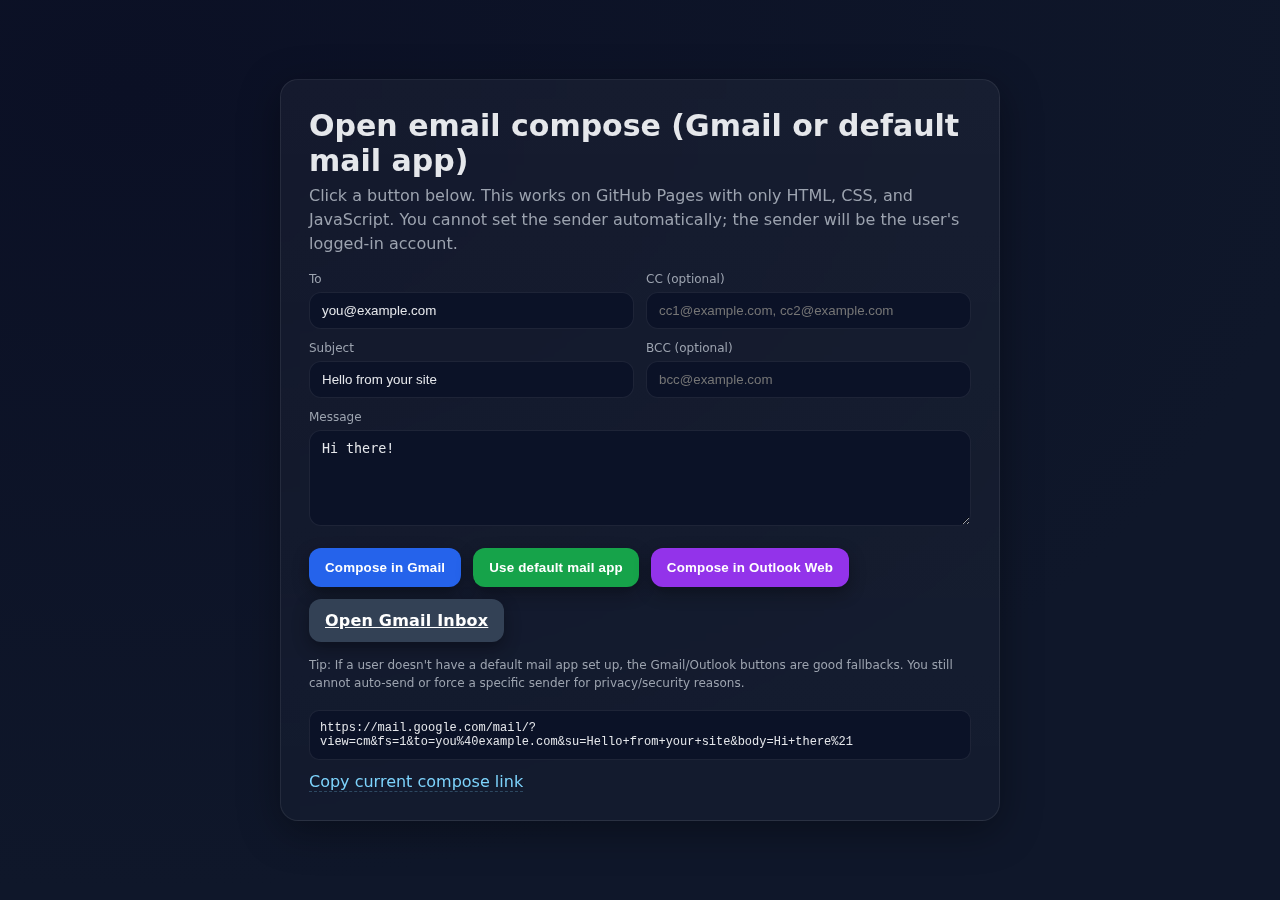
<file: test.html>
<!DOCTYPE html>
<html lang="en">
<head>
  <meta charset="UTF-8" />
  <meta name="viewport" content="width=device-width, initial-scale=1" />
  <title>Email Compose Launcher (Gmail + mailto)</title>
  <style>
    :root {
      --bg: #0f172a;      /* slate-900 */
      --panel: #111827;   /* gray-900 */
      --ink: #e5e7eb;     /* gray-200 */
      --muted: #9ca3af;   /* gray-400 */
      --brand: #16a34a;   /* green-600 */
      --brand-2: #2563eb; /* blue-600 */
      --brand-3: #9333ea; /* violet-600 */
      --ring: #22d3ee;    /* cyan-400 */
    }
    * { box-sizing: border-box; }
    html, body { height: 100%; }
    body {
      margin: 0; font-family: system-ui, -apple-system, Segoe UI, Roboto, Ubuntu, Cantarell, "Noto Sans", "Helvetica Neue", Arial, "Apple Color Emoji", "Segoe UI Emoji";
      background: radial-gradient(1200px 800px at 10% 10%, #0b1025, var(--bg));
      color: var(--ink); display: grid; place-items: center;
    }
    .card {
      width: min(720px, 92vw);
      background: linear-gradient(180deg, rgba(255,255,255,0.04), rgba(255,255,255,0.02));
      border: 1px solid rgba(255,255,255,0.08);
      border-radius: 18px; padding: 28px; box-shadow: 0 10px 40px rgba(0,0,0,.35);
      backdrop-filter: blur(8px);
    }
    h1 { margin: 0 0 6px; font-size: clamp(20px, 2.6vw, 30px); }
    p  { margin: 0; color: var(--muted); line-height: 1.5; }
    .row { display: flex; gap: 12px; flex-wrap: wrap; margin-top: 18px; }
    .btn {
      appearance: none; border: 0; border-radius: 12px; padding: 12px 16px; cursor: pointer;
      color: white; font-weight: 600; letter-spacing: .2px; transition: transform .04s ease, box-shadow .2s ease, opacity .2s ease;
      box-shadow: 0 6px 16px rgba(0,0,0,.35);
    }
    .btn:hover { transform: translateY(-1px); }
    .btn:active { transform: translateY(0); }
    .g { background: var(--brand-2); }
    .o { background: var(--brand-3); }
    .m { background: var(--brand); }
    .tiny { font-size: 12px; color: var(--muted); margin-top: 14px; }
    .grid { display: grid; grid-template-columns: 1fr 1fr; gap: 12px; margin-top: 16px; }
    label { font-size: 12px; color: var(--muted); margin-bottom: 6px; display: block; }
    input, textarea {
      width: 100%; background: #0b1227; color: var(--ink); border: 1px solid rgba(255,255,255,0.08);
      border-radius: 12px; padding: 10px 12px; outline: none;
    }
    textarea { min-height: 96px; resize: vertical; }
    .ring:focus { box-shadow: 0 0 0 2px var(--ring); border-color: var(--ring); }
    .footer { display:flex; justify-content: space-between; align-items:center; gap:12px; margin-top: 18px; flex-wrap:wrap; }
    .links { display:flex; gap:10px; flex-wrap:wrap; }
    a.link { color:#7dd3fc; text-decoration: none; border-bottom:1px dashed #7dd3fc40; }
    a.link:hover { border-bottom-color:#7dd3fc; }
    .code { background:#0b1227; border:1px solid rgba(255,255,255,0.08); border-radius:10px; padding:10px; font-family: ui-monospace, SFMono-Regular, Menlo, Monaco, Consolas, "Liberation Mono", "Courier New", monospace; font-size:12px; }
  </style>
</head>
<body>
  <main class="card" role="main">
    <h1>Open email compose (Gmail or default mail app)</h1>
    <p>Click a button below. This works on GitHub Pages with only HTML, CSS, and JavaScript. You cannot set the sender automatically; the sender will be the user's logged-in account.</p>

    <!-- Quick inputs so you can change details without editing code -->
    <div class="grid" aria-label="Compose details">
      <div>
        <label for="to">To</label>
        <input id="to" class="ring" type="email" placeholder="you@example.com" value="you@example.com" />
      </div>
      <div>
        <label for="cc">CC (optional)</label>
        <input id="cc" class="ring" type="text" placeholder="cc1@example.com, cc2@example.com" />
      </div>
      <div>
        <label for="subject">Subject</label>
        <input id="subject" class="ring" type="text" placeholder="Hello from your site" value="Hello from your site" />
      </div>
      <div>
        <label for="bcc">BCC (optional)</label>
        <input id="bcc" class="ring" type="text" placeholder="bcc@example.com" />
      </div>
    </div>
    <div style="margin-top:12px">
      <label for="body">Message</label>
      <textarea id="body" class="ring" placeholder="Type your message...">Hi there!</textarea>
    </div>

    <div class="row" style="margin-top:18px">
      <button id="gmailCompose" class="btn g" type="button">Compose in Gmail</button>
      <button id="mailtoCompose" class="btn m" type="button">Use default mail app</button>
      <button id="outlookCompose" class="btn o" type="button">Compose in Outlook Web</button>
      <a id="gmailInbox" class="btn" style="background:#334155" href="https://mail.google.com/mail/u/0/?tab=rm&ogbl#inbox" target="_blank" rel="noopener">Open Gmail Inbox</a>
    </div>

    <p class="tiny">Tip: If a user doesn't have a default mail app set up, the Gmail/Outlook buttons are good fallbacks. You still cannot auto-send or force a specific sender for privacy/security reasons.</p>

    <div class="footer">
      <div class="code" id="previewLink" aria-live="polite" aria-atomic="true"></div>
      <div class="links">
        <a class="link" href="#" id="copyLink">Copy current compose link</a>
      </div>
    </div>
  </main>

  <script>
    // Utilities
    const byId = (id) => document.getElementById(id);
    const toField   = byId('to');
    const ccField   = byId('cc');
    const bccField  = byId('bcc');
    const subField  = byId('subject');
    const bodyField = byId('body');
    const preview   = byId('previewLink');

    // Builders
    function buildGmailUrl() {
      const p = new URLSearchParams();
      const to = toField.value.trim();
      if (to) p.set('to', to);
      const su = subField.value.trim();
      if (su) p.set('su', su);
      const body = bodyField.value;
      if (body) p.set('body', body);
      const cc = ccField.value.trim();
      if (cc) p.set('cc', cc);
      const bcc = bccField.value.trim();
      if (bcc) p.set('bcc', bcc);
      // fs=1 opens a popup compose, view=cm is compose mode
      return `https://mail.google.com/mail/?view=cm&fs=1&${p.toString()}`;
    }
    function buildMailtoUrl() {
      const to = toField.value.trim() || '';
      const qp = new URLSearchParams();
      const su = subField.value.trim();
      if (su) qp.set('subject', su);
      const body = bodyField.value;
      if (body) qp.set('body', body);
      const cc = ccField.value.trim();
      if (cc) qp.set('cc', cc);
      const bcc = bccField.value.trim();
      if (bcc) qp.set('bcc', bcc);
      return `mailto:${encodeURIComponent(to)}?${qp.toString()}`;
    }
    function buildOutlookUrl() {
      const p = new URLSearchParams();
      const to = toField.value.trim();
      if (to) p.set('to', to);
      const su = subField.value.trim();
      if (su) p.set('subject', su);
      const body = bodyField.value;
      if (body) p.set('body', body);
      const cc = ccField.value.trim();
      if (cc) p.set('cc', cc);
      const bcc = bccField.value.trim();
      if (bcc) p.set('bcc', bcc);
      return `https://outlook.office.com/mail/deeplink/compose?${p.toString()}`;
    }

    // Actions
    byId('gmailCompose').addEventListener('click', () => {
      window.open(buildGmailUrl(), '_blank', 'noopener');
    });
    byId('mailtoCompose').addEventListener('click', () => {
      window.location.href = buildMailtoUrl();
    });
    byId('outlookCompose').addEventListener('click', () => {
      window.open(buildOutlookUrl(), '_blank', 'noopener');
    });

    // Live preview and copy support
    function updatePreview() {
      const url = buildGmailUrl();
      preview.textContent = url;
    }
    [toField, ccField, bccField, subField, bodyField].forEach(el => el.addEventListener('input', updatePreview));
    updatePreview();

    byId('copyLink').addEventListener('click', (e) => {
      e.preventDefault();
      const url = buildGmailUrl();
      navigator.clipboard.writeText(url).then(() => {
        const old = e.target.textContent; e.target.textContent = 'Copied!';
        setTimeout(() => e.target.textContent = old, 1200);
      });
    });
  </script>
</body>
</html>
</file>
